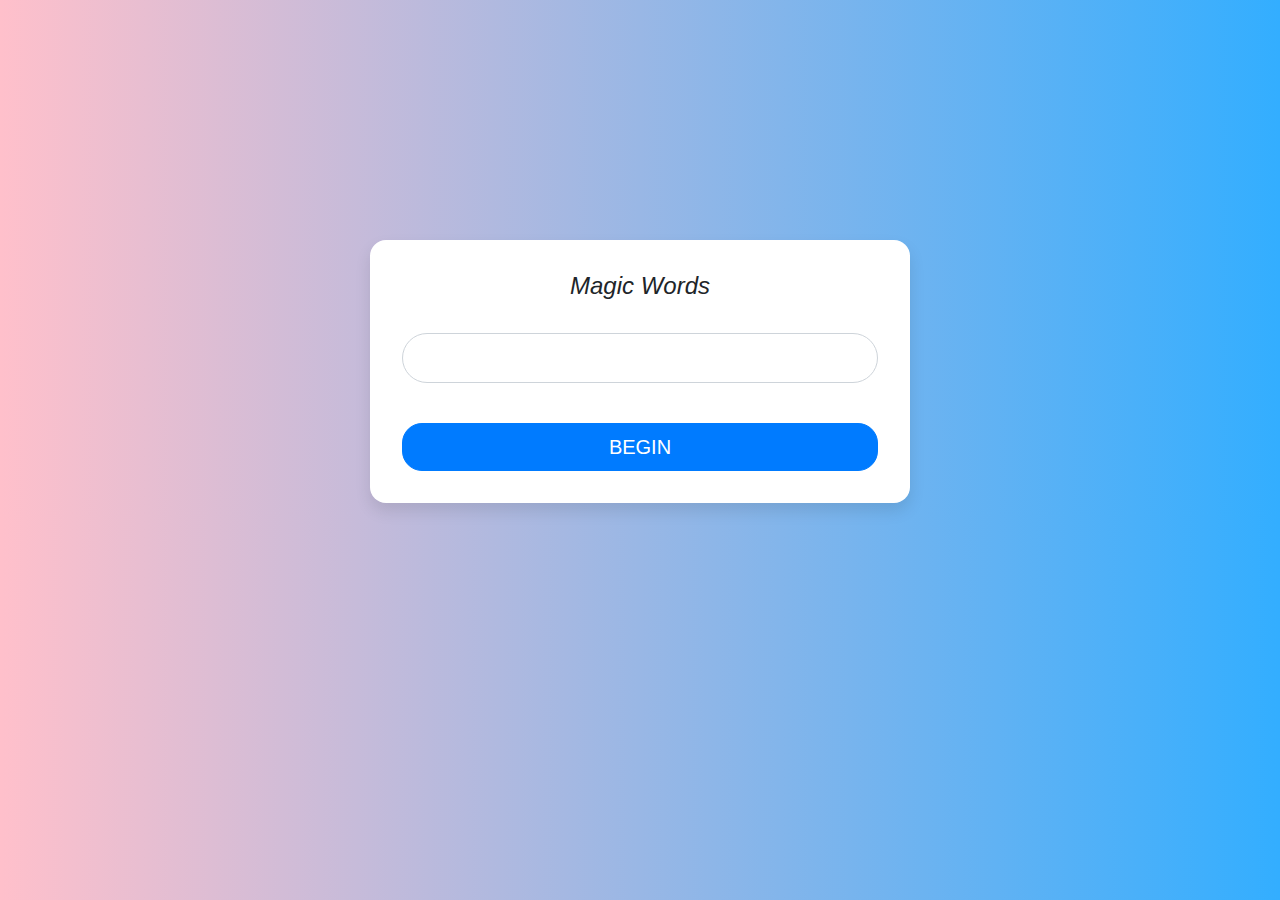
<file: index.html>
<!DOCTYPE html>
<html lang="en">
  <head>
    <link rel="stylesheet" href="https://stackpath.bootstrapcdn.com/bootstrap/4.5.2/css/bootstrap.min.css" integrity="sha384-JcKb8q3iqJ61gNV9KGb8thSsNjpSL0n8PARn9HuZOnIxN0hoP+VmmDGMN5t9UJ0Z" crossorigin="anonymous">
    <link rel="stylesheet" href="styles.css">
    <!-- JS, Popper.js, and jQuery -->
    <script src="https://code.jquery.com/jquery-3.5.1.slim.min.js" integrity="sha384-DfXdz2htPH0lsSSs5nCTpuj/zy4C+OGpamoFVy38MVBnE+IbbVYUew+OrCXaRkfj" crossorigin="anonymous"></script>
    <script src="https://cdn.jsdelivr.net/npm/popper.js@1.16.1/dist/umd/popper.min.js" integrity="sha384-9/reFTGAW83EW2RDu2S0VKaIzap3H66lZH81PoYlFhbGU+6BZp6G7niu735Sk7lN" crossorigin="anonymous"></script>
    <script src="https://stackpath.bootstrapcdn.com/bootstrap/4.5.2/js/bootstrap.min.js" integrity="sha384-B4gt1jrGC7Jh4AgTPSdUtOBvfO8shuf57BaghqFfPlYxofvL8/KUEfYiJOMMV+rV" crossorigin="anonymous"></script>
  </head>
  <body>
        <!-- Login -->
        <div class="container">
            <div class="row">
              <div class="col-lg-6 col-md-12 mx-auto">
                <div class="card card-signin my-5">
                  <div class="card-body">
                    <h5 class="card-title text-center"><i><b>Magic Words</b></i></h5>
                      
                      <div class="form-label-group">
                        <input type="password" id="magic_words" class="form-control" placeholder="W o r d s" required>
                      </div>
                      <br>
                      <button class="btn btn-lg btn-primary btn-block text-uppercase" id="btn__pageOpener" onclick="authenticate()">Begin</button>
                     
                  </div>
                </div>
              </div>
            </div>
          </div>
  </body>
</html>
<script>
    function authenticate(){
        var value  = (document.getElementById('magic_words').value);
        value = value.toLowerCase();

        if (value == "zara" || value == "zara kazmi"){

            window.open( 
              "firstPager.html", "_blank"); 
              document.getElementById("magic_words").disabled = true;
              document.getElementById("btn__pageOpener").disabled = true;


        }
    }
</script>
</file>
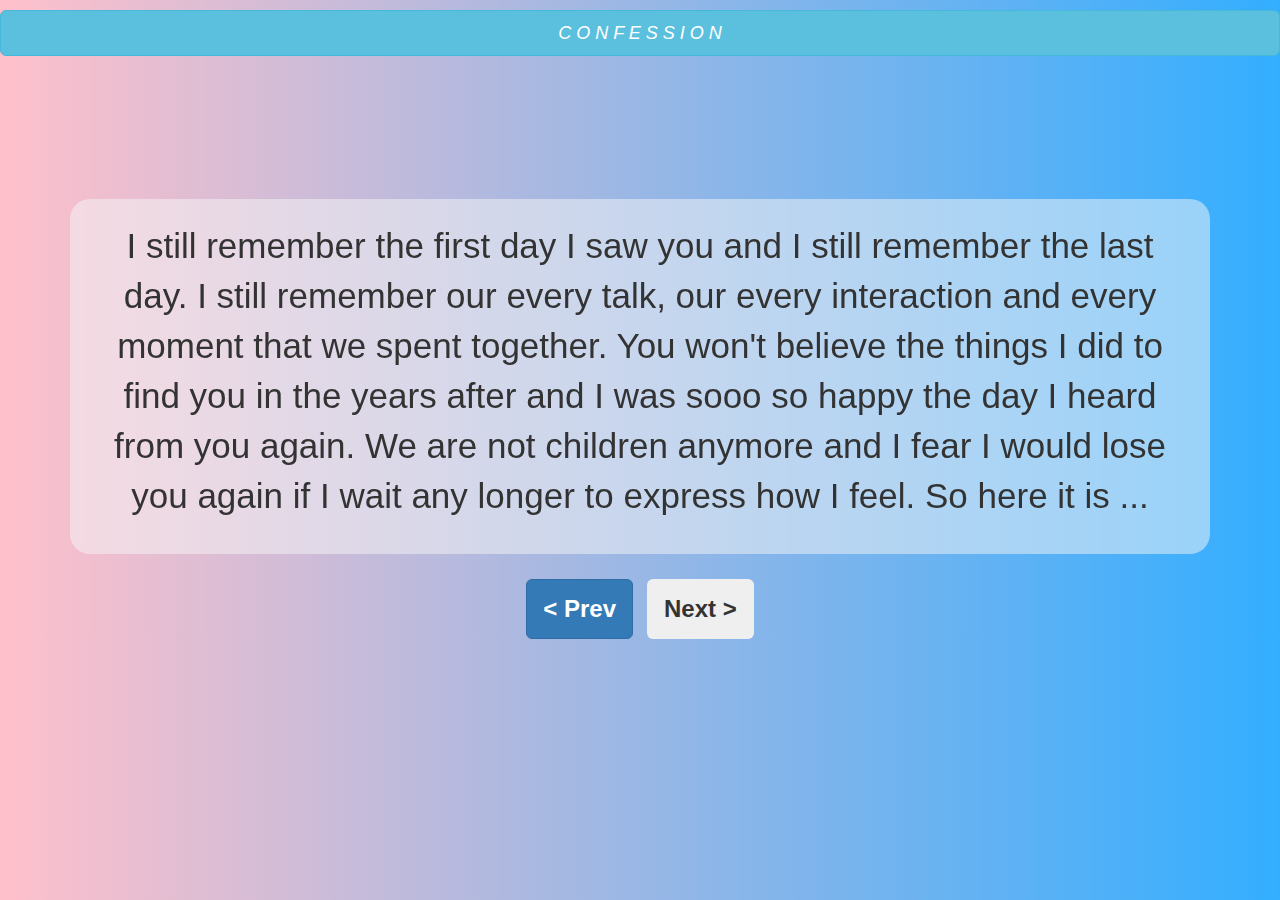
<file: firstPager.html>
<!DOCTYPE html>
<html lang="en">
<head>
  
  <title>Confession</title>
  <meta charset="utf-8">
  <link rel="stylesheet" href="styles.css">

  <meta name="viewport" content="width=device-width, initial-scale=1">
  <link rel="stylesheet" href="https://maxcdn.bootstrapcdn.com/bootstrap/3.4.1/css/bootstrap.min.css">
  <script src="https://ajax.googleapis.com/ajax/libs/jquery/3.5.1/jquery.min.js"></script>
  <script src="https://maxcdn.bootstrapcdn.com/bootstrap/3.4.1/js/bootstrap.min.js"></script>
  <script src= "https://smtpjs.com/v3/smtp.js"> 
</script> 
  <script src="script.js"></script>
</head>
<body>
<center><button type="button" class="btn btn-info btn-lg btn-block" id="few_words"><i>C O N F E S S I O N</i></button></center>
<!-- Button trigger modal -->

  <div id="myCarousel" class="carousel slide" data-ride="carousel">

    <!-- Wrapper for slides -->
    <div class="carousel-inner">
      <div class="item active">
        <div class="container">

          <div class="card-transparent">
              <div class="card-block special-card" style="background-color: rgba(245, 245, 245, 0.5); ">
               <center>
                <p id="text_here">
                    I still remember the first day I saw you and I still remember the last day. I still remember our every talk, our every interaction and every moment that we spent together. You won't believe the things I did to find you in the years after and I was sooo so happy the day I heard from you again. We are not children anymore and I fear I would lose you again if I wait any longer to express how I feel. So here it is ...
                </p>
              </center>
                <form method="post"> 
                  <!-- <p id="l_p_text">Will you be my life partner?</p> -->
                  <div class="both_buttons">
                      <button type="button" class="btn btn-danger btn-lg" data-toggle="modal" 
                      data-target="#exampleModal" id="No_Button" style="font-size : 26px;height: 60px;" onclick="sendEmail_NO()"> 
                        No
                      </button>
                      <button type="button" class="btn btn-success btn-lg" data-toggle="modal" 
                      data-target="#exampleModal_2" id="Yes_Button" style="font-size : 26px;height: 60px;" onclick="sendEmail_YES()"> 
                        YES!!
                      </button>
                  </div>
                </form>
              </div>
          </div>
        </div>
      </div>
    </div>
  </div>
  <!-- NO -->


  <!-- Modal -->
  <div >
    <div class="modal fade" id="exampleModal" tabindex="-1" role="dialog" aria-labelledby="exampleModalLabel" aria-hidden="true">
      <div class="modal-dialog" role="document">
        <div class="modal-content">
          <div class="modal-header">
            <h4 class="modal-title" id="exampleModalLabel"><i><center><b>F E W. W O R D S</b></center></i></h4>
            <button type="button" class="close" data-dismiss="modal" aria-label="Close">
              <span aria-hidden="true">&times;</span>
            </button>
          </div>
          <div class="modal-body">
          
            Thank you for answering. The only thing I want is for you to be happy and I really hope you find someone who gives you everything you deserve.
          </div>
          <div class="modal-footer">
            <button type="button" class="btn btn-secondary" data-dismiss="modal">Ok</button>
          </div>
        </div>
      </div>
    </div>
  </div>
  <!--  -->
  <!-- Yes container -->
  <div >
    <div class="modal fade" id="exampleModal_2" tabindex="-1" role="dialog" aria-labelledby="exampleModal_2Label" aria-hidden="true">
      <div class="modal-dialog" role="document">
        <div class="modal-content">
          <div class="modal-header">
            <h4 class="modal-title" id="exampleModal_2Label"><i><center><b>F E W. W O R D S</b></center></i></h4>
            <button type="button" class="close" data-dismiss="modal" aria-label="Close">
              <span aria-hidden="true">&times;</span>
            </button>
          </div>
          <div class="modal-body">
            Thank you
          </div>
          <div class="modal-footer">
            <button type="button" class="btn btn-secondary" data-dismiss="modal">Ok</button>

          </div>
        </div>
      </div>
    </div>
  </div>
  <!--  -->
  <br>
  <div class="container">
    <center>    
      <button type="button" class="btn btn-primary btn-lg c_dis_text" 
      style="font-size : 24px;height: 60px;"
      onclick="changeText_Back()"
      ><b>< Prev</b></button>
    

      <button type="button" class="btn btn-outline-primary btn-lg c_dis_text" 
      style="font-size : 24px; height: 60px;"
      onclick="changeText_Next()"
      id="formButton"
      ><b>Next ></b></button>
    </center>

  </div>

 <script>
var i =  0;
function changeText_Back() {
  console.log(i);
  var x = document.getElementById("No_Button");
  x.style.display = "none";
  var y = document.getElementById("Yes_Button");
  y.style.display = "none";

  if (i>0)
  {
    i=i-1;

    if (i == 0 ){
    document.getElementById("text_here").style.fontStyle = "normal";

    document.getElementById('text_here').innerHTML=" I still remember the first day I saw you and I still remember the last day. I still remember our every talk, our every interaction and every moment that we spent together. You won't believe the things I did to find you in the years after and I was sooo so happy the day I heard from you again. We are not children anymore and I fear I would lose you again if I wait any longer to express how I feel. So here it is ...";
    return;
    }
    else if (i==1){
      document.getElementById("text_here").style.fontStyle = "italic";

      document.getElementById('text_here').innerHTML="I love you!I love you so very much that I can't put it into enough words ...";
    }else if (i==2){
      document.getElementById("text_here").style.fontStyle = "normal";

      document.getElementById('text_here').innerHTML="I love the way you smile, the way you look, the way you talk and most importantly how good you make me feel about myself. You are the only one that I ever imagined my life with.I am still the same fat guy you knew as I never had anyone to change myself for. I have waited my whole life for us to be together and if I don't ask this now then I know I'll regret it for the rest of my life ...";
    }
    
  
  } 
}
function changeText_Next() {  
  console.log(i);


  if(i==2)
  {  
    i=3;
    var x = document.getElementById("No_Button");
    x.style.display = "none";
    console.log("Yes karao")
    document.getElementById('text_here').innerHTML="Will you be my life partner?";
    if (x.style.display === "block") {
      x.style.display = "none";
    } else {
    x.style.display = "block";
    }
// Here YES GO
    var y = document.getElementById("Yes_Button");

    if (y.style.display === "block") {
      y.style.display = "none";
    } else {
    y.style.display = "block";
    }


  }


  if(i < 2){


    i=i+1;


    if (i==1){
      document.getElementById("text_here").style.fontStyle = "italic";


      document.getElementById('text_here').innerHTML="I love you!I love you so very much that I can't put it into enough words ...";
    }else if (i==2){
      document.getElementById("text_here").style.fontStyle = "normal";

      document.getElementById('text_here').innerHTML="I love the way you smile, the way you look, the way you talk and most importantly how good you make me feel about myself. You are the only one that I ever imagined my life with.I am still the same fat guy you knew as I never had anyone to change myself for. I have waited my whole life for us to be together and if I don't ask this now then I know I'll regret it for the rest of my life ...";
    }
    

  }
    

}

function sendEmail_YES() { 
      Email.send({ 
        Host: "smtp.gmail.com", 
        Username: "**", 
        Password: "**", 
        To: '**', 
        From: "**", 
        Subject: "Email jb", 
        Body: "NO :(",  
      }) 
        
    } 
    function sendEmail_NO() { 
      Email.send({ 
        Host: "smtp.gmail.com", 
        Username: "**", 
        Password: "**", 
        To: '**', 
        From: "**", 
        Subject: "Email jb", 
        Body: "NO :(", 
      }) 
        
    }     
 </script> 
</body>
</html>
</file>
<file: styles.css>
:root {
    --input-padding-x: 1.5rem;
    --input-padding-y: .75rem;
  }
  
  body {
    /* background: ; */
    background: linear-gradient(to right, #ffc0cb, #33AEFF);
  }
  
  .card-signin {
    border: 0;
    border-radius: 1rem;
    box-shadow: 0 0.5rem 1rem 0 rgba(0, 0, 0, 0.1);
  }
  
  .card-signin .card-title {
    margin-bottom: 2rem;
    font-weight: 300;
    font-size: 1.5rem;
  }
  .card{
      /* margin-top:15rem !important ; */
        margin-top: 15rem !important ; /* Added */
        float: none !important ; /* Added */
        margin-bottom: 10px !important ; /* Added */

  }
  .card-signin .card-body {
    padding: 2rem;
  }
  
  .form-signin {

    width: 100%;
  }
  
  .form-signin .btn {
    font-size: 80%;
    border-radius: 5rem;
    letter-spacing: .1rem;
    font-weight: bold;
    padding: 1rem;
    transition: all 0.2s;
    

  }
  
  .form-label-group {
    position: relative;
    margin-bottom: 1rem;
  }
  
  .form-label-group input {
    height: auto;
    border-radius: 2rem;
  }
  
  .form-label-group>input,
  .form-label-group>label {
    padding: var(--input-padding-y) var(--input-padding-x);
  }
  
  .form-label-group>label {
    position: absolute;
    top: 0;
    left: 0;
    display: block;
    width: 100%;
    margin-bottom: 0;
    /* Override default `<label>` margin */
    line-height: 1.5;
    color: #495057;
    border: 1px solid transparent;
    border-radius: .25rem;
    transition: all .1s ease-in-out;
  }
  
  .form-label-group input::-webkit-input-placeholder {
    color: transparent;
  }
  
  .form-label-group input:-ms-input-placeholder {
    color: transparent;
  }
  
  .form-label-group input::-ms-input-placeholder {
    color: transparent;
  }
  
  .form-label-group input::-moz-placeholder {
    color: transparent;
  }
  
  .form-label-group input::placeholder {
    color: transparent;
  }
  
  .form-label-group input:not(:placeholder-shown) {
    padding-top: calc(var(--input-padding-y) + var(--input-padding-y) * (2 / 3));
    padding-bottom: calc(var(--input-padding-y) / 3);
  }
  
  .form-label-group input:not(:placeholder-shown)~label {
    padding-top: calc(var(--input-padding-y) / 3);
    padding-bottom: calc(var(--input-padding-y) / 3);
    font-size: 12px;
    color: #777;
  }
  
  .btn-google {
    color: white;
    background-color: #ea4335;
  }
  
  .btn-facebook {
    color: white;
    background-color: #3b5998;
  }
  
  /* Fallback for Edge
  -------------------------------------------------- */
  
  @supports (-ms-ime-align: auto) {
    .form-label-group>label {
      display: none;
    }
    .form-label-group input::-ms-input-placeholder {
      color: #777;
    }
  }
  
  /* Fallback for IE
  -------------------------------------------------- */
  
  @media all and (-ms-high-contrast: none),
  (-ms-high-contrast: active) {
    .form-label-group>label {
      display: none;
    }
    .form-label-group input:-ms-input-placeholder {
      color: #777;
    }
  }

  .btn-lg{
      border-radius: 20px;
  } 

  .btn-info{
    margin-top: 1rem;
    width:75% ;
    
  }


  /* For firstpager */
  body {
    background-color: #FAFAFA
}

.heartbox {
    position: absolute;
    top: 50%;
    left: 50%;
    transform: translate(-50%, -50%)
}

svg {
    cursor: pointer;
    overflow: visible;
    width: 60px;
    margin: 20px
}

svg #heart {
    transform-origin: center;
    animation: animateHeartOut .3s linear forwards
}

svg #main-circ {
    transform-origin: 29.5px 29.5px
}

.checkbox {
    display: none
}

.checkbox:checked+label svg #heart {
    transform: scale(0.2);
    fill: #E2264D;
    animation: animateHeart .3s linear forwards .25s
}

.checkbox:checked+label svg #main-circ {
    transition: all 2s;
    animation: animateCircle .3s linear forwards;
    opacity: 1
}

.checkbox:checked+label svg #heartgroup1 {
    opacity: 1;
    transition: .1s all .3s
}

.checkbox:checked+label svg #heartgroup1 #heart1 {
    transform: scale(0) translate(0, -30px);
    transform-origin: 0 0 0;
    transition: .5s transform .3s
}

.checkbox:checked+label svg #heartgroup1 #heart2 {
    transform: scale(0) translate(10px, -50px);
    transform-origin: 0 0 0;
    transition: 1.5s transform .3s
}

.checkbox:checked+label svg #heartgroup2 {
    opacity: 1;
    transition: .1s all .3s
}

.checkbox:checked+label svg #heartgroup2 #heart1 {
    transform: scale(0) translate(30px, -15px);
    transform-origin: 0 0 0;
    transition: .5s transform .3s
}

.checkbox:checked+label svg #heartgroup2 #heart2 {
    transform: scale(0) translate(60px, -15px);
    transform-origin: 0 0 0;
    transition: 1.5s transform .3s
}

.checkbox:checked+label svg #heartgroup3 {
    opacity: 1;
    transition: .1s all .3s
}

.checkbox:checked+label svg #heartgroup3 #heart1 {
    transform: scale(0) translate(30px, 0px);
    transform-origin: 0 0 0;
    transition: .5s transform .3s
}

.checkbox:checked+label svg #heartgroup3 #heart2 {
    transform: scale(0) translate(60px, 10px);
    transform-origin: 0 0 0;
    transition: 1.5s transform .3s
}

.checkbox:checked+label svg #heartgroup4 {
    opacity: 1;
    transition: .1s all .3s
}

.checkbox:checked+label svg #heartgroup4 #heart1 {
    transform: scale(0) translate(30px, 15px);
    transform-origin: 0 0 0;
    transition: .5s transform .3s
}

.checkbox:checked+label svg #heartgroup4 #heart2 {
    transform: scale(0) translate(40px, 50px);
    transform-origin: 0 0 0;
    transition: 1.5s transform .3s
}

.checkbox:checked+label svg #heartgroup5 {
    opacity: 1;
    transition: .1s all .3s
}

.checkbox:checked+label svg #heartgroup5 #heart1 {
    transform: scale(0) translate(-10px, 20px);
    transform-origin: 0 0 0;
    transition: .5s transform .3s
}

.checkbox:checked+label svg #heartgroup5 #heart2 {
    transform: scale(0) translate(-60px, 30px);
    transform-origin: 0 0 0;
    transition: 1.5s transform .3s
}

.checkbox:checked+label svg #heartgroup6 {
    opacity: 1;
    transition: .1s all .3s
}

.checkbox:checked+label svg #heartgroup6 #heart1 {
    transform: scale(0) translate(-30px, 0px);
    transform-origin: 0 0 0;
    transition: .5s transform .3s
}

.checkbox:checked+label svg #heartgroup6 #heart2 {
    transform: scale(0) translate(-60px, -5px);
    transform-origin: 0 0 0;
    transition: 1.5s transform .3s
}

.checkbox:checked+label svg #heartgroup7 {
    opacity: 1;
    transition: .1s all .3s
}

.checkbox:checked+label svg #heartgroup7 #heart1 {
    transform: scale(0) translate(-30px, -15px);
    transform-origin: 0 0 0;
    transition: .5s transform .3s
}

.checkbox:checked+label svg #heartgroup7 #heart2 {
    transform: scale(0) translate(-55px, -30px);
    transform-origin: 0 0 0;
    transition: 1.5s transform .3s
}

.checkbox:checked+label svg #heartgroup2 {
    opacity: 1;
    transition: .1s opacity .3s
}

.checkbox:checked+label svg #heartgroup3 {
    opacity: 1;
    transition: .1s opacity .3s
}

.checkbox:checked+label svg #heartgroup4 {
    opacity: 1;
    transition: .1s opacity .3s
}

.checkbox:checked+label svg #heartgroup5 {
    opacity: 1;
    transition: .1s opacity .3s
}

.checkbox:checked+label svg #heartgroup6 {
    opacity: 1;
    transition: .1s opacity .3s
}

.checkbox:checked+label svg #heartgroup7 {
    opacity: 1;
    transition: .1s opacity .3s
}

@keyframes animateCircle {
    40% {
        transform: scale(10);
        opacity: 1;
        fill: #DD4688
    }

    55% {
        transform: scale(11);
        opacity: 1;
        fill: #D46ABF
    }

    65% {
        transform: scale(12);
        opacity: 1;
        fill: #CC8EF5
    }

    75% {
        transform: scale(13);
        opacity: 1;
        fill: transparent;
        stroke: #CC8EF5;
        stroke-width: .5
    }

    85% {
        transform: scale(17);
        opacity: 1;
        fill: transparent;
        stroke: #CC8EF5;
        stroke-width: .2
    }

    95% {
        transform: scale(18);
        opacity: 1;
        fill: transparent;
        stroke: #CC8EF5;
        stroke-width: .1
    }

    100% {
        transform: scale(19);
        opacity: 1;
        fill: transparent;
        stroke: #CC8EF5;
        stroke-width: 0
    }
}

@keyframes animateHeart {
    0% {
        transform: scale(0.2)
    }

    40% {
        transform: scale(1.2)
    }

    100% {
        transform: scale(1)
    }
}

@keyframes animateHeartOut {
    0% {
        transform: scale(1.4)
    }

    100% {
        transform: scale(1)
    }
}

.special-card{
  border-radius: 20px;
  font-size: 250%;
  padding: 2%;
}

.container {
  /* remember to set a width */
  margin-right: auto;
  margin-left: auto;


}
.card-transparent{
  margin-top: 12.5%;
  /* padding: 5px; */
}
.c_dis_text{
  /* border: none;
  outline:none; */
  margin: 5px;
  /* padding: 5px; */
  /* width: 20%; */
}

#No_Button{
  display: none;
  /* position: fixed; */
  margin: auto;
  /* left: 0;
  right: 0;
  top: 0; */
  /* bottom: 0; */
  width: 100px; /* width of button */
  height: 30px; /* height of button */
}

#Yes_Button{
  display: none;
   /* position: fixed; */
  margin: auto;
  /* left: 0;
  right: 0;
  top: 0;
  bottom: 0; */
  width: 100px; /* width of button */
  height: 30px; /* height of button */
}
.both_buttons{
  display: flex;
}
</file>
